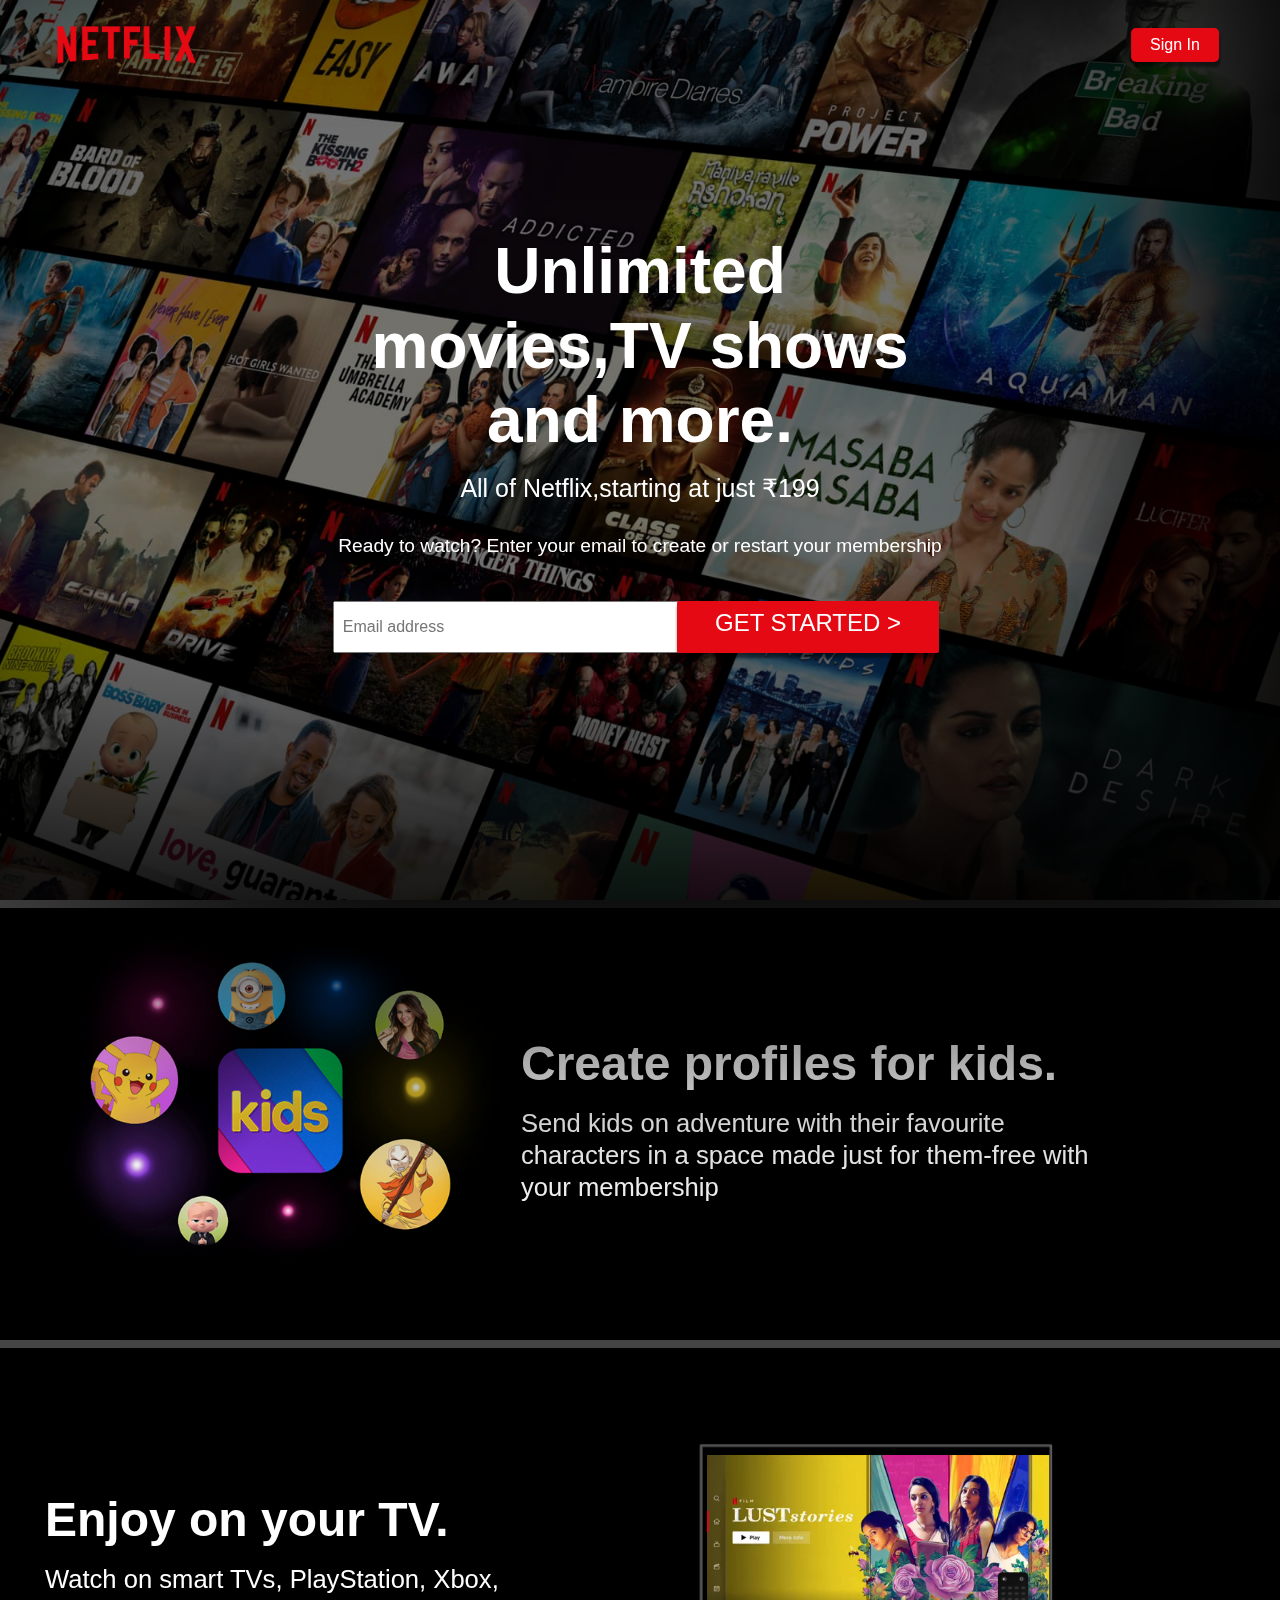
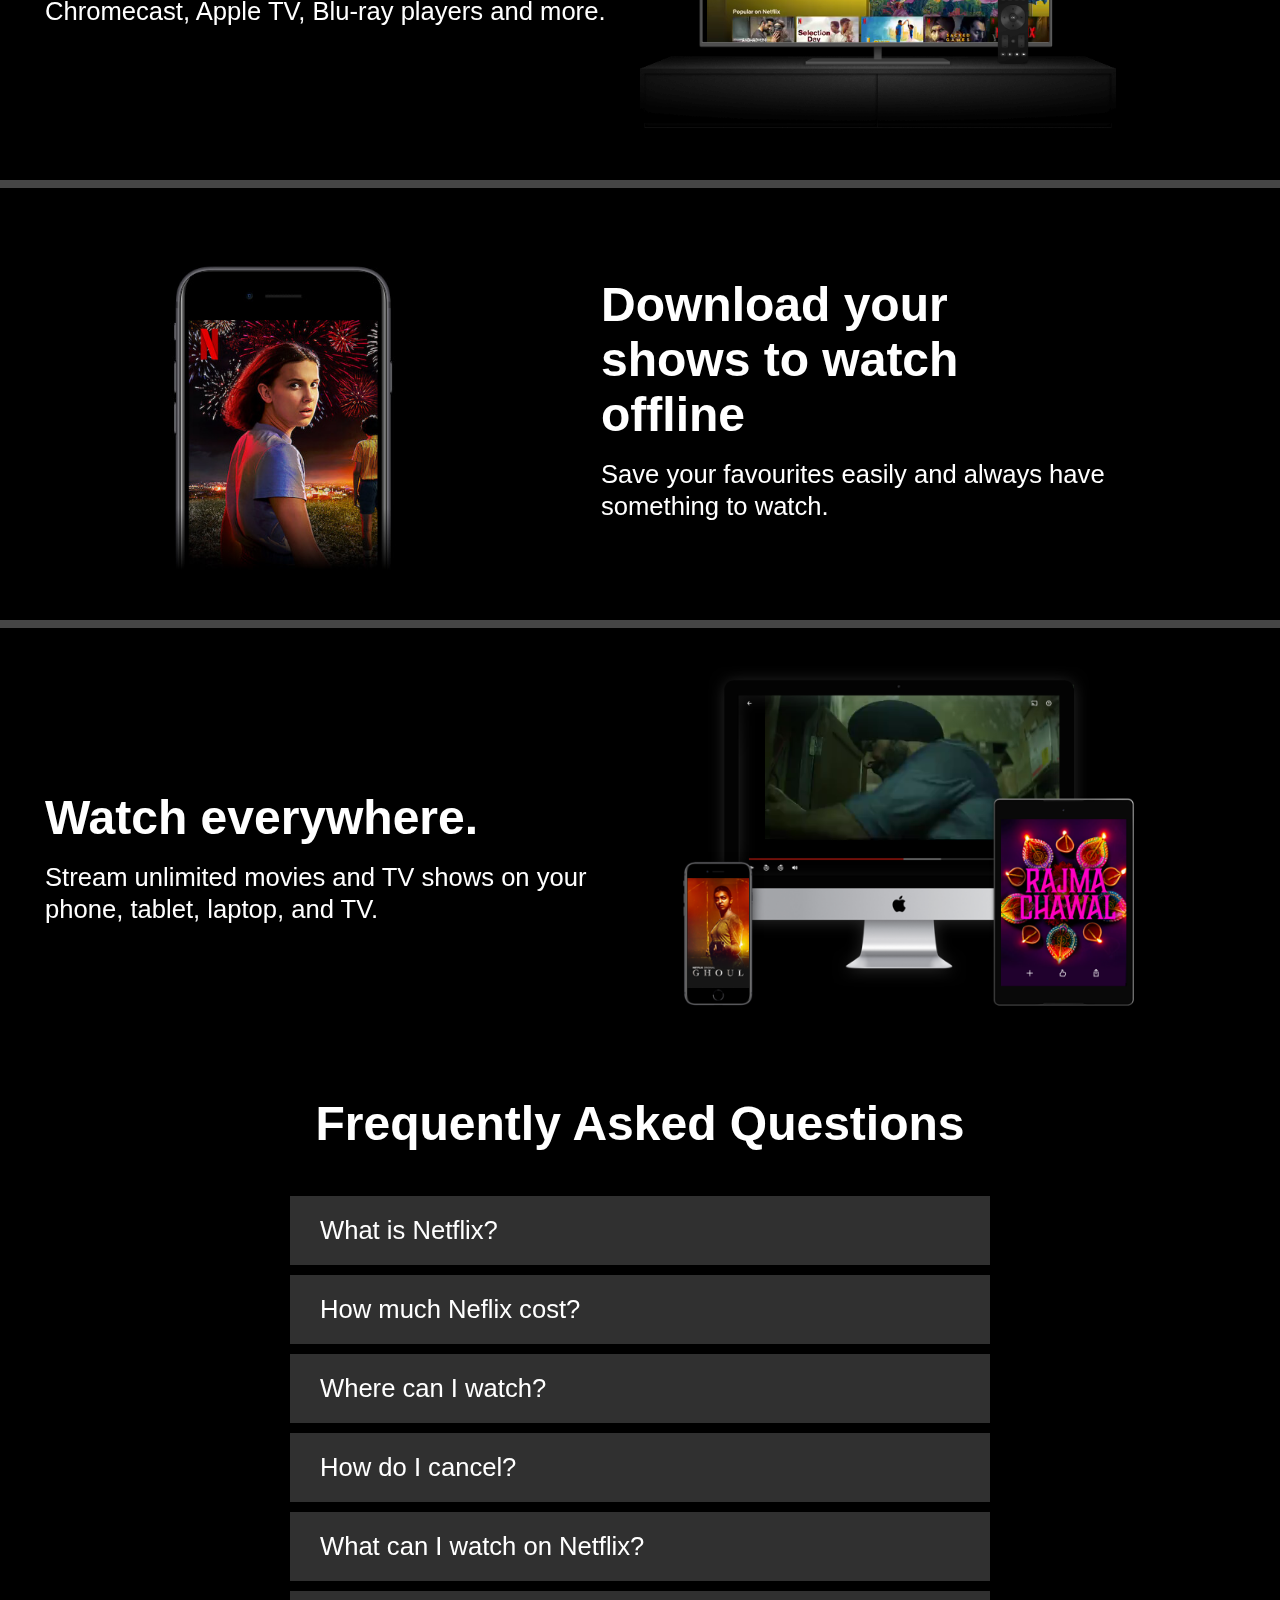
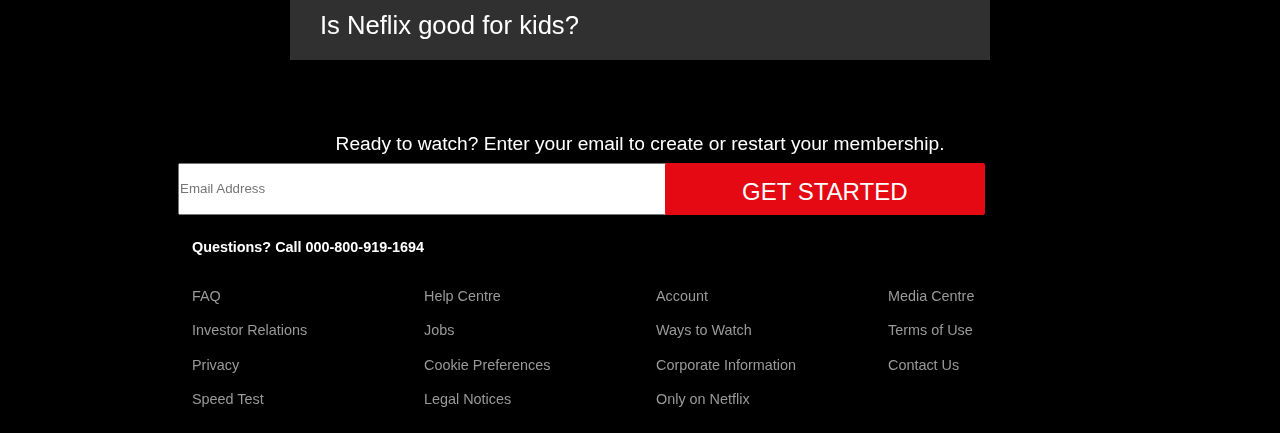
<file: netflix_clone/index.html>
<!DOCTYPE html>
<html lang="en">
<head>
    <meta charset="UTF-8">
    <meta http-equiv="X-UA-Compatible" content="IE=edge">
    <meta name="viewport" content="width=device-width, initial-scale=1.0">
    <title>netflix_clone</title>
    <link rel="stylesheet" href="style.css">
    
</head>
<body>
  <header class="showcase">
    <div class="showcase-top">
      <img src="logo.png" alt="Netflix logo">
      <a href="#" class="btn btn-rounded">Sign In</a>
    </div>
    <div class="showcase-content">
     <h1>Unlimited movies,TV shows and more.</h1>
     <h3>All of Netflix,starting at just ₹199</h3>
     <p>Ready to watch? Enter your email to create or restart your membership</p>
     <input type="email" name="email" id="mail" placeholder="Email address">
     <a href="#" class="btn btn-lg">GET STARTED ></a>
    </div>
  </header>
    <section class="style-cards">
      <div class="card-0">
        <img src="2 (1).jpg" alt="netflix phone">
        <div claas="desc-0">
          <h1>Create profiles for kids. </h1>
            <h3>Send kids on adventure with their favourite characters in a space made just for them-free with your membership </h3>
         
        </div>

      </div>
      <div class="card-1">
       <div claas="desc-1">
          <h1>Enjoy on your TV. </h1>
            <h3>Watch on smart TVs, PlayStation, Xbox, Chromecast, Apple TV, Blu-ray players and more.</h3>
         
        </div>
        <img src="tv.png" alt="netflix TV" >
        <video class="video1" autoplay ="" playsinline="" muted="" loop="" > <source src="1 (1).m4v" type="video/mp4"></video>
      </div>
      <div class="card-2">
        <img src="3.jpg" alt="netflix TV">
        <div class="desc-1">
          <h1>Download your shows to watch offline </h1>
            <h3>Save your favourites easily and always have something to watch.</h3>
         
        </div>
        
        
      </div>
      <div class="card-3">
       <div claas="desc-3">
          <h1>Watch everywhere.</h1>
            <h3>Stream unlimited movies and TV shows on your phone, tablet, laptop, and TV. </h3>
           
        </div>
        <img src="4 (1).png" alt="device-pile-in" >
        <video class="video-2" autoplay ="" playsinline="" muted="" loop="" > <source src="2 (2).m4v" type="video/mp4"></video>
      </div>
    </section>
   <section class="lastsec">
    <div class="faq">
      <h1>Frequently Asked  Questions</h1>
      <ul class="Questions">
        <li>What is Netflix?</li>
        <li>How much Neflix cost?</li>
        <li>Where can I watch?</li>
        <li>How do I cancel?</li>
        <li>What can I watch on Netflix?</li>
        <li>Is Neflix good for kids?</li>

      </ul>
      <p>Ready to watch? Enter your email to create or restart your membership.</p>
      <div class="input">
      <input type="email" name="email" placeholder="Email Address">
      <a href="#" class="btn-rounded"><button>GET STARTED</button></a>
    </div>
    </div>
   </section>
   <footer class="footer">
    <p>Questions? Call 000-800-919-1694</p>
    <div class="footer-cols">
      <ul>
        <li><a href="#">FAQ</a></li>
        <li><a href="#">Investor Relations</a></li>
        <li><a href="#">Privacy</a></li>
        <li><a href="#">Speed Test</a></li>
      </ul>
      <ul>
        <li><a href="#">Help Centre</a></li>
        <li><a href="#">Jobs</a></li>
        <li><a href="#">Cookie Preferences</a></li>
        <li><a href="#">Legal Notices</a></li>
      </ul>
      <ul>
        <li><a href="#">Account</a></li>
        <li><a href="#">Ways to Watch</a></li>
        <li><a href="#">Corporate Information</a></li>
        <li><a href="#">Only on Netflix</a></li>
      </ul>
      <ul>
        <li><a href="#">Media Centre</a></li>
        <li><a href="#">Terms of Use</a></li>
        <li><a href="#">Contact Us</a></li>
      </ul>
    </div>
   </footer>
</body>
</html>
</file>
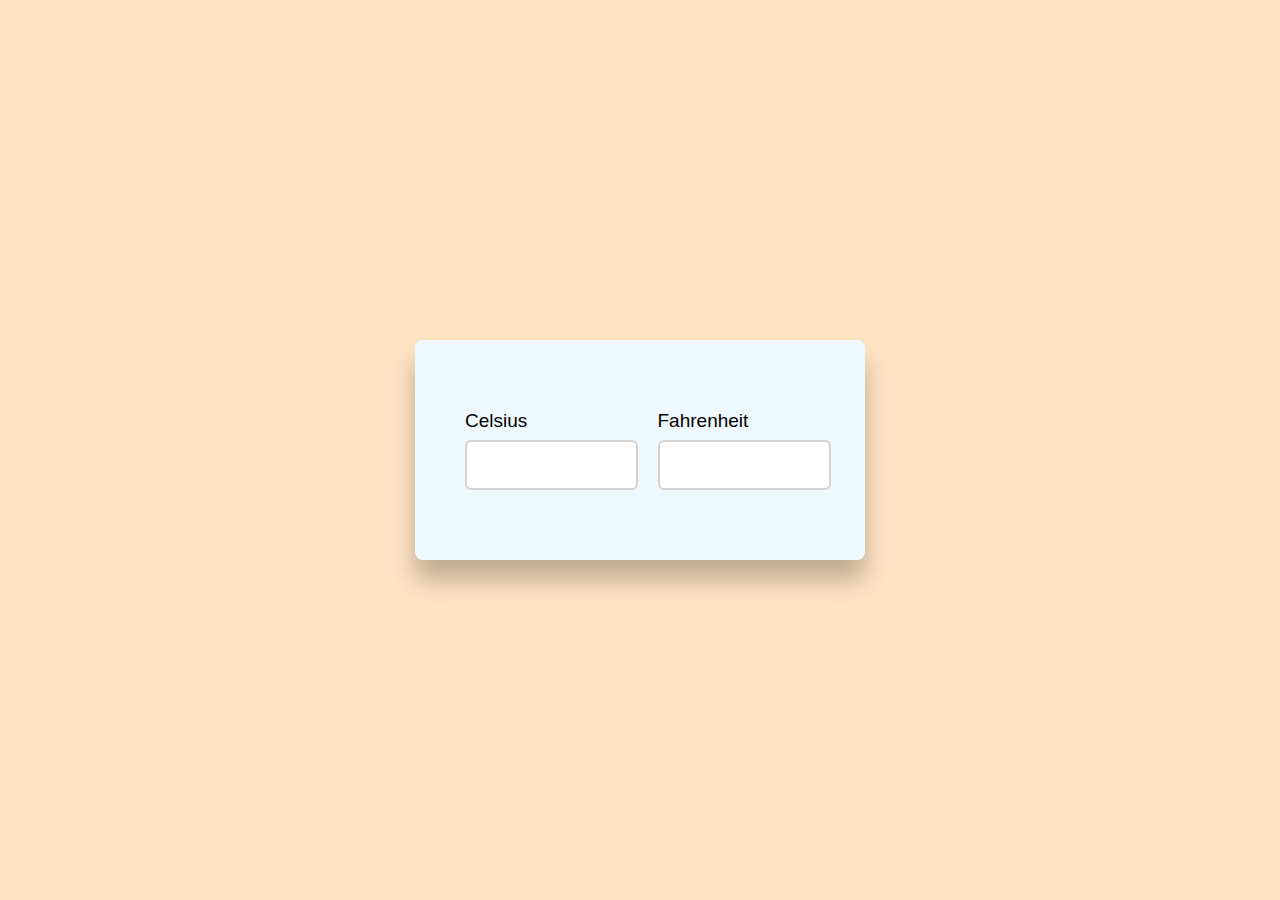
<file: tempconv/index.html>
<!DOCTYPE html>
<html lang="en">
<head>
    <meta charset="UTF-8">
    <meta http-equiv="X-UA-Compatible" content="IE=edge">
    <meta name="viewport" content="width=device-width, initial-scale=1.0">
    <title>Temp Conversion</title>
    <link rel="stylesheet" href="style.css">
</head>
<body>
   
    <div class="container">
        <div class="cf">

            <label for="celsius">Celsius</label>
           <input type="number" id="celsius">
        </div>
       
            <div class="cf">
                <label for="fahrenheit">Fahrenheit</label>
               <input type="number" id="fahrenheit">
            </div>
    </div>
    <script src="script.js"></script>
</body>
</html>
</file>
<file: netflix_clone/style.css>
:root{
    --primary-color: #e50914;
    --dark-color: #141414;
    --light-color: #f4f4f4;
}

*{
    margin: 0;
    padding: 0;
}

body{
    font-family: Arial, Helvetica, sans-serif;
    background: #000000;
    color: #999999;
}

ul{
    list-style: none;
}

h1,h2,h3,h4{
    color: #ffffff;
}

h3{
    font-weight: lighter;
}

a{
    color: #ffffff;
    text-decoration: none;
}

p{
    margin: 0.5rem 0;
    font-weight: bold;
    color: #ffffff;
}

img{
    width: 100%;
}

.showcase{
    width: 100%;
    height: 100vh;
    position: relative;
    background: url("1.jpg") no-repeat center center/cover;
}

.showcase::after{
    content: "";
    position: absolute;
    top: 0;
    left: 0;
    width: 100%;
    height: 100%;
    z-index: 1;
    background: rgba(0, 0, 0, 0.4);
    box-shadow: 120px 100px 250px #000000 , inset -120px -100px 250px #000000;
}

.showcase-top{
    position: relative;
    z-index: 2;
    height: 90px;
}

.showcase-top img{
    width: 140px;
    position: absolute;
    top: 50%;
    left: 0;
    transform: translate(40% , -50%);
}

.showcase-top a{
    position: absolute;
    top: 50%;
    right: 0;
    transform: translate(-60% , -50%);
}

.showcase-content{
    position: relative;
    margin: 0 26%;
    z-index: 2;
    display: flex;
    flex-direction: column;
    justify-content: center;
    text-align: center;
    align-items: center;
    margin-top: 9rem;
}

.showcase-content h1{
    font-weight: 700;
    font-size: 64px;
    margin: 0 30px;
    max-width: 800px;
    line-height: 74.5px;
}

.showcase-content h3{
    color: white;
    font-size: 25px;
    margin: 16px 0;
}

.showcase-content p{
    font-size: 19.2px;
    font-weight: 300;
    padding-top: 0.5rem;
    padding-bottom: 1rem;
}

.showcase-content input{
    position: absolute;
    left: 0;
    bottom: -8vh;
    width: 454px;
    height: 3rem;
    font-size: 1rem;
    padding-left: 0.5rem;
}

.btn{
    display: inline-block;
    background: var(--primary-color);
    color: white;
    padding: 0.5rem 1.2rem;
    font-size: 1rem;
    text-align: center;
    border: none;
    cursor: pointer;
    border-radius: 2px;
    margin-right: 0.5rem;
    outline: none;
    box-shadow: 0 5px 3px rgba(0, 0, 0, 0.45);
}

.btn:hover{
    opacity: 0.9;
}

.btn-rounded{
    border-radius: 5px;
}

.showcase-content .btn-lg{
    position: absolute;
    right: 0;
    bottom: -8vh;
    padding: 0.5rem 1.2rem;
    font-size: 1.5rem;
    text-transform: uppercase;
    height: 36px;
    width: 14rem;
}

.card-0 , 
.card-1,
.card-2,
.card-3{
    border-top: 8px rgb(69, 69, 69) solid;
    padding: 50px;
}

.card-0{
    position: relative;
    display: inline-grid;
    grid-template-columns: 40% 50%;
    text-align: left;
    align-items: center;
    padding: 25px 45px 50px;
}

.desc-0{
    padding-left: 100px;
}

.card-1{
    position: relative;
    display: inline-grid;
    grid-template-columns: 50% 40%;
    text-align: left;
    align-items: center;
    padding: 25px 45px 50px;
}

.desc-1{
    padding-left: 80px;
}

.style-cards h1{
    font-size: 3rem;
    padding: 1rem;
    padding-left: 0;
}

.style-cards h3{
    font-size: 1.6rem;
    line-height: 2rem;
}

.card-1 video{
    position: relative;
    width: 100%;
    height: 54%;
    grid-column: 2/2;
    grid-row: 1/2;
    z-index: -1;
}

.card-1 img{
    grid-column: 2/2;
    grid-row: 1/2;
}

.card-2{
    position: relative;
    display: inline-grid;
    grid-template-columns: 40% 50%;
    text-align: left;
    align-items: center;
    padding: 25px 45px 50px;
}
.desc-2{
    padding-left:100px;
}
.card-3{
   
        position: relative;
        display: inline-grid;
        grid-template-columns: 50% 40%;
        text-align: left;
        align-items: center;
        padding: 25px 45px 50px;
    }
    desc-3{
        padding-left: 80px;
        padding-right: 20px;
    }
    
    .card-3 img{
        width: 110%;
        grid-column: 2/2;
        grid-row: 1/2;
    }
    
    .card-3 video{
        position: relative;
        top: -87px;
        left: 125px;
        width: 65%;
        height: 78%;
        grid-column: 2/2;
        grid-row: 1/2;
        z-index: -1;
    }
    .faq{
        text-align: center;
    }
    
    .faq h1{
        padding-bottom: 40px;
        font-size: 3rem;
    }
    
    .Questions{
        display: flex;
        flex-direction: column;
        flex-basis: 40%;
        align-items: center;
    }
    
    .Questions li{
        padding: 20px 30px;
        margin: 5px;
        font-size: 1.6rem;
        background-color: #303030;
        color: white;
        text-align: left;
        width: 50%;
    }
    .faq p{
        padding-top:60px;
        font-size:1.2rem;
        font-weight:200;
    }
    .input{
        display: inline-grid;
        align-items:center;
        grid-template-columns:50% 40%;
    }
    .input input{
        width:600px;
        height:3rem;
    }
    .input button{
        height:3.25rem;
        width:320px;
        left:20px;
        text-align:center;
        background-color: var(--primary-color);
        font-size: 1.5rem;
        padding:15px 32px;
        border:none;
        border-radius:2px;
        color: white;
    }
    .footer{
        max-width:70%;
        margin:1rem auto;
        overflow:auto;
    }
    .footer,
    .footer a{
        color:#999999;
        font-size: 0.9rem;
    }
    .footer p{
        margin-bottom: 1.5rem;
    }
    .footer .footer-cols{
       display:grid;
       grid-template-columns: repeat(4,1fr);
       grid-gap:2rem; 
    }
    .footer li{
        line-height: 2.4;
    }
</file>
<file: tempconv/style.css>
*{
    margin:0;
    padding:0;
    box-sizing:border-box;
    font-family:'Roboto Mono',sans-serif;
    font-size:19px;
}
body{
    height:100vh;
    background-color:bisque;
    display: flex;
    align-items:center;
    justify-content: center;

}
.container{
    width:450px;
    background-color: aliceblue;
    padding:70px 50px;
    box-shadow: 0 20px 25px rgba(0,0,0, 0.25);
    border-radius:8px;
    display:flex;
    justify-content:space-between;

}
.cf{
    width:45%;
}
input{
    width:110%;
    height: 50px;
    border-radius:6px;
    border:2px solid #d2d2d2;
    outline:none;
    margin-top:8px;
    padding:0 10px ;

}
</file>
